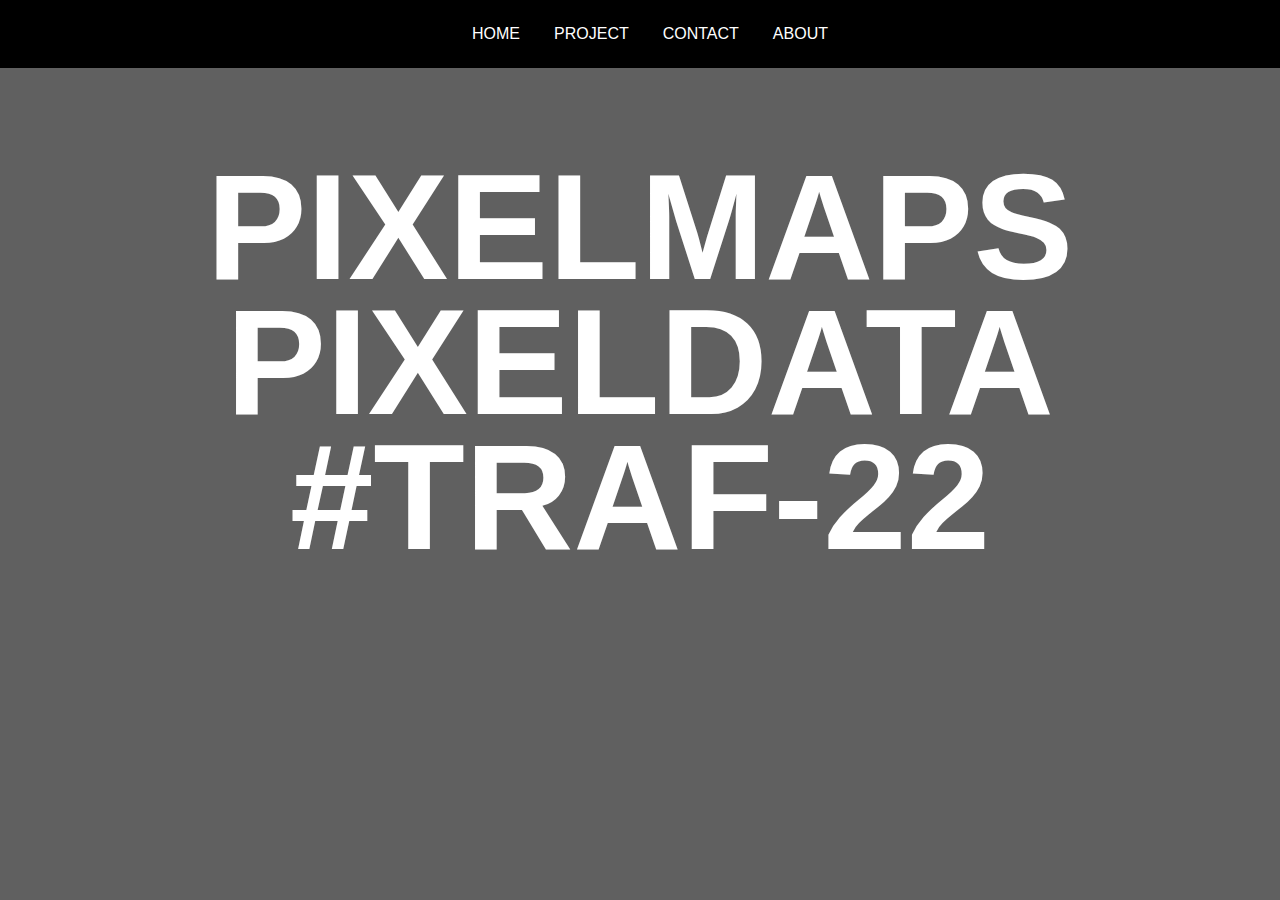
<file: index.html>
<html>

<head>
    <meta charset="UTF-8">
    <script language="javascript" type="text/javascript" src="libraries/p5.js"></script>
    <script language="javascript" src="libraries/p5.dom.js"></script>
      <link rel="stylesheet" href="stylesheet.css">
</head>
<body>
    <div class="navbar">
      <ul>
        <li><a href="./">HOME</a></li>
        <li><a href="./Project">PROJECT</a></li>
        <li ><a href="./Contact">CONTACT</a></li>
        <li ><a href="./About">ABOUT  </a></li>
      </ul>
      </div>

    <h1>PIXELMAPS <br>PIXELDATA <br>#TRAF-22</h1>
      
   
    <footer>
    </footer>
    
      
</body>
</html>
</file>
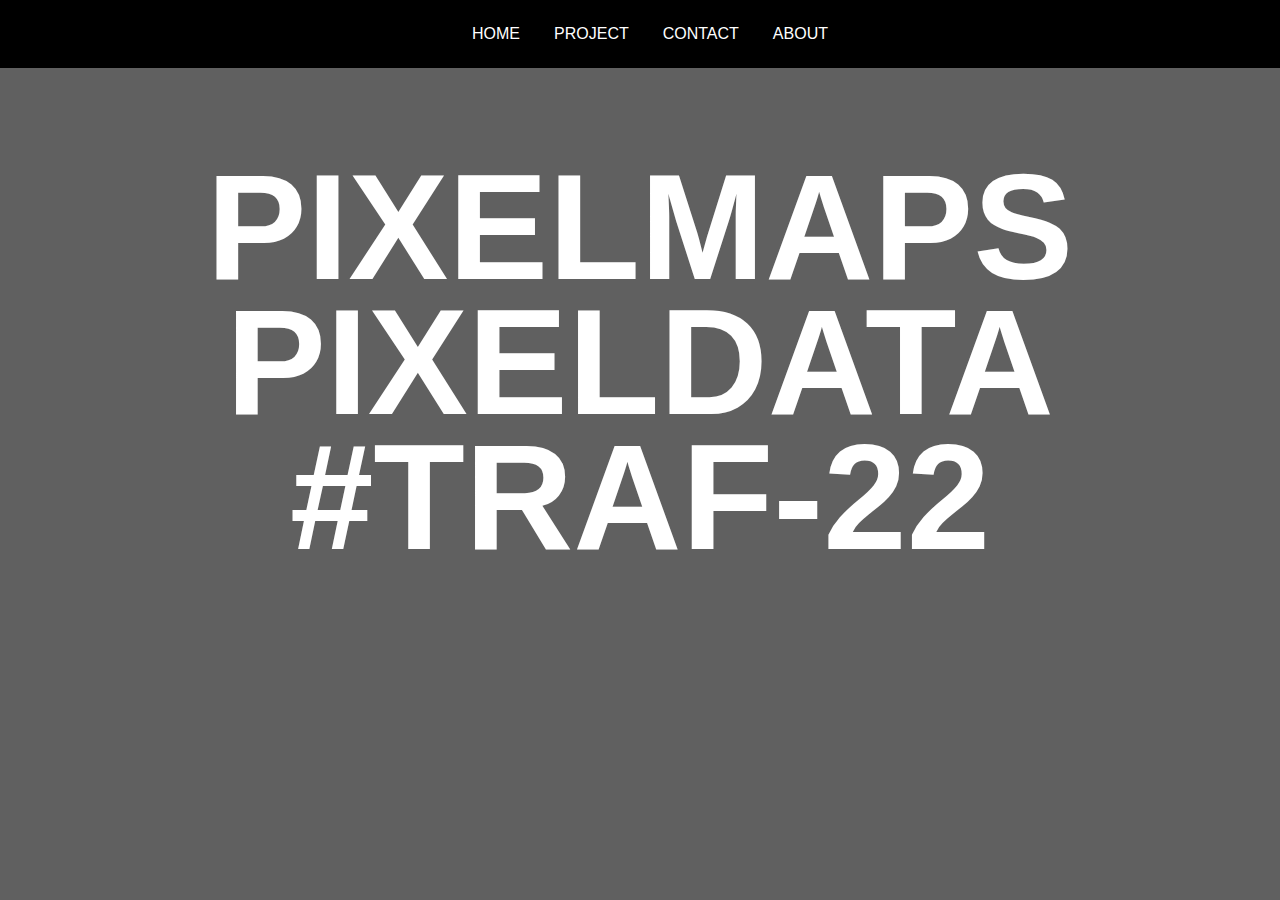
<file: Index.html>
<html>

<head>
    <meta charset="UTF-8">
    <script language="javascript" type="text/javascript" src="libraries/p5.js"></script>
    <!-- uncomment lines below to include extra p5 libraries -->
    <script language="javascript" src="libraries/p5.dom.js"></script>
    <!--<script language="javascript" src="libraries/p5.sound.js"></script>-->
    <!-- <script language="javascript" type="text/javascript" src="sketch.js"></script> -->
    <!-- this line removes any default padding and style. you might only need one of these values set. -->
     <link rel="stylesheet" href="stylesheet.css">
</head>
<body>
    <!-- <div class="frist-img" ></div> -->
    <div class="navbar">
        <ul>
          <li><a href="index.html">HOME</a></li>
          <li><a href="Project.html">PROJECT</a></li>
          <li ><a href="Contact.html">CONTACT</a></li>
          <li ><a href="About.html">ABOUT</a></li>
        </ul>
      </div>

    <h1>PIXELMAPS <br>PIXELDATA <br>#TRAF-22</h1>
      
   
    <footer>
    </footer>
    
      <!-- <div id="website"></div>   -->
      
</body>
</html>
</file>
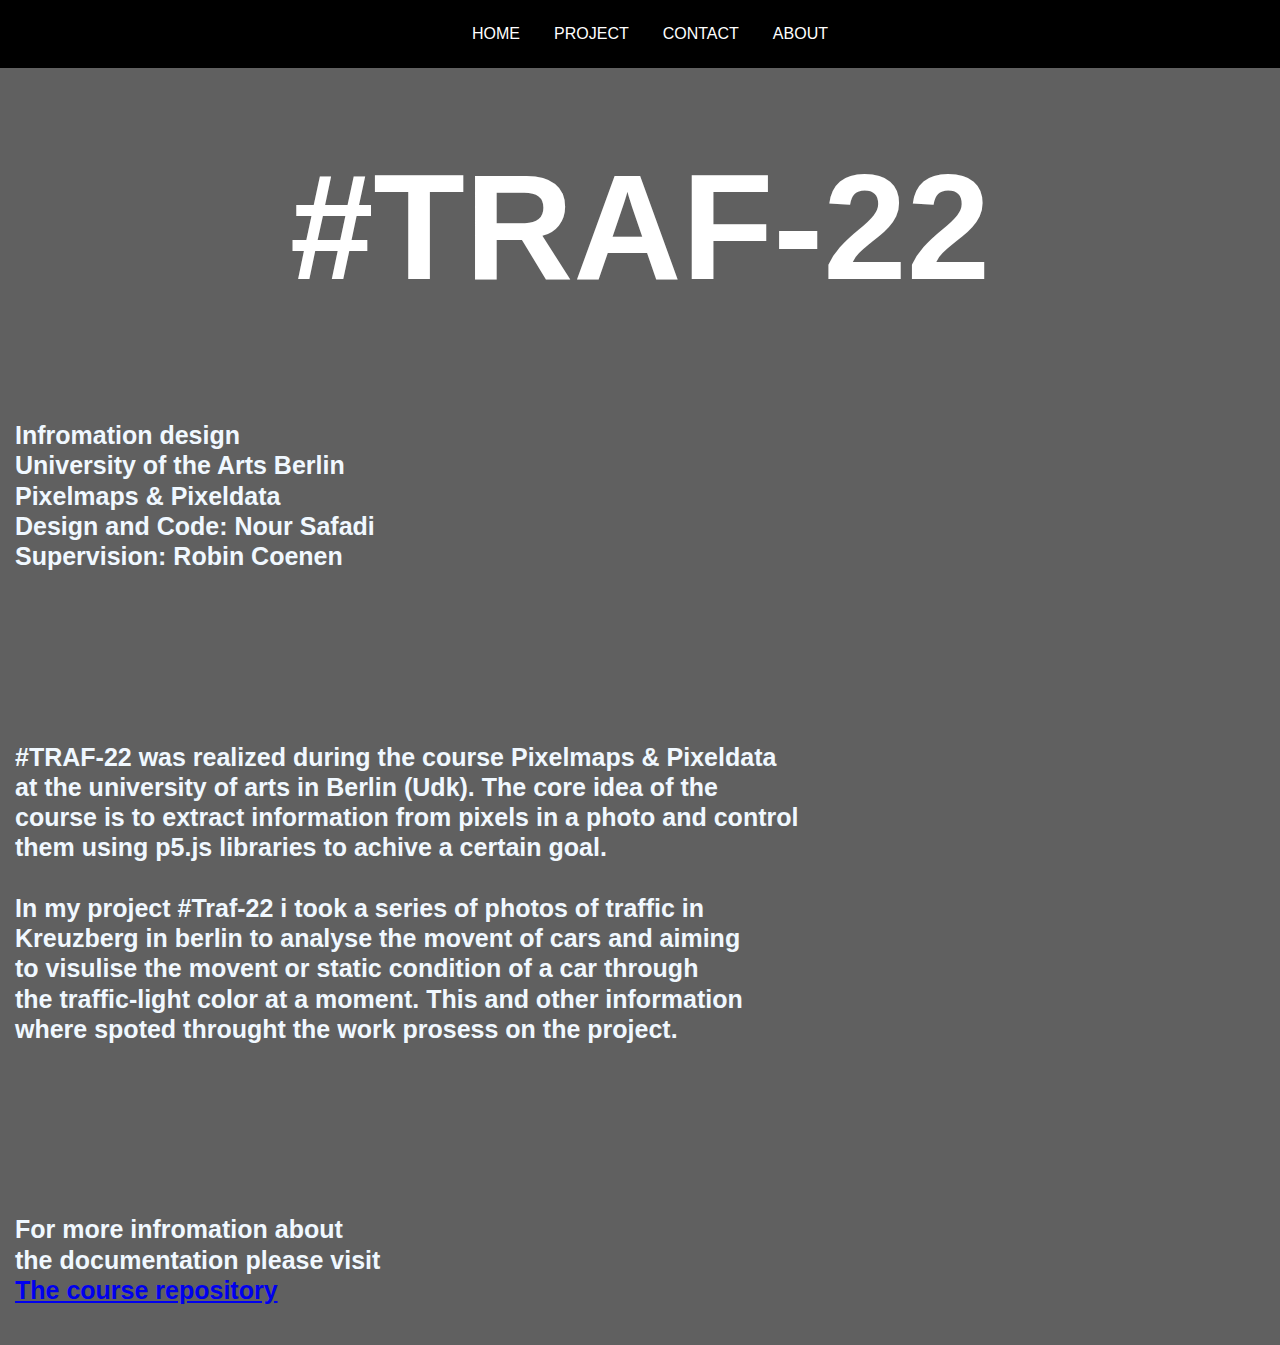
<file: About.html>
<html>
<head>
    <meta charset="UTF-8">
    <script language="javascript" type="text/javascript" src="libraries/p5.js"></script>
    <script language="javascript" src="libraries/p5.dom.js"></script>
    <script language="javascript" type="text/javascript" src="sketch.js"></script>
     <link rel="stylesheet" href="stylesheet.css">
</head>
<body>
    <div class="navbar">
        <ul>
          <li><a href="./">HOME</a></li>
          <li><a href="./Project">PROJECT</a></li>
          <li ><a href="./Contact">CONTACT</a></li>
          <li ><a href="./About">ABOUT  </a></li>
        </ul>
      </div>

    <h1>#TRAF-22</h1>
    
    <h3>Infromation design <br>
    University of the Arts Berlin <br>
    Pixelmaps & Pixeldata <br>
    Design and Code: Nour Safadi <br> 
    Supervision: Robin Coenen
  </h3>

    <h3><br> 
    #TRAF-22 was realized during the course Pixelmaps & Pixeldata <br> 
    at the university of arts in Berlin (Udk). The core idea of the <br>
    course is to extract information from pixels in a photo and control<br>
    them using p5.js libraries to achive a certain goal. <br>
    <br>
    In my project #Traf-22 i took a series of photos of traffic in<br> Kreuzberg in  berlin to analyse 
    the movent of cars and aiming<br> to visulise the movent or static condition of a car
    through <br>the traffic-light color at a moment. This and other information<br> where spoted 
    throught the work prosess on the project. <br>
    <br>


<h3>For more infromation about <br> the documentation please visit <br> <a href="https://github.com/NourSaf/Pixelmaps-and-Pixeldata-"> The course repository </a> <br> </h3>

    
    <footer>
    </footer>
    
      
</body>
</html>
</file>
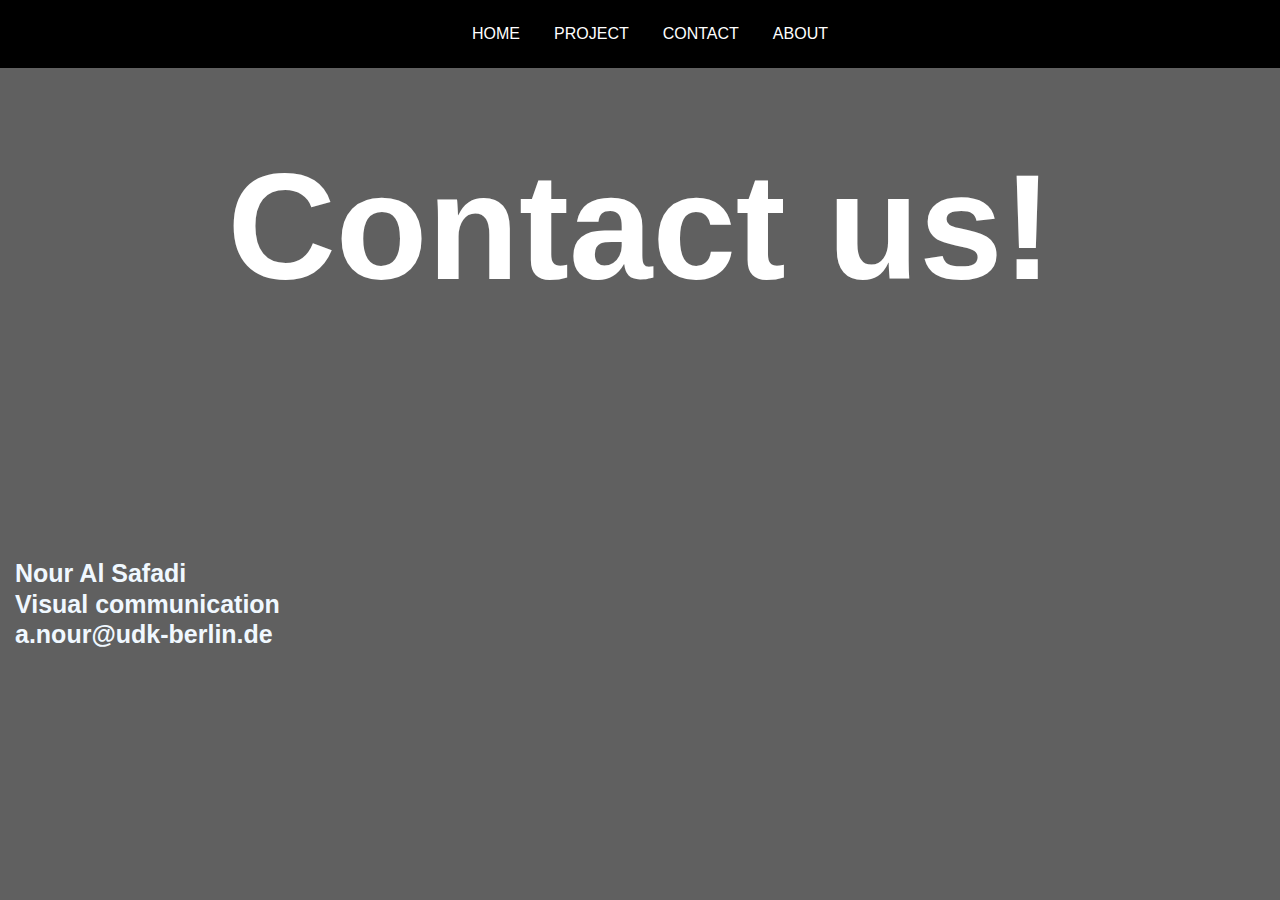
<file: Contact.html>
<html>
<head>
    <meta charset="UTF-8">
    <script language="javascript" type="text/javascript" src="libraries/p5.js"></script>
    <script language="javascript" src="libraries/p5.dom.js"></script>
    <script language="javascript" type="text/javascript" src="sketch.js"></script>
     <link rel="stylesheet" href="stylesheet.css">
</head>
<body>
    <!-- <div class="frist-img" ></div> -->
    <div class="navbar">
          <ul>
            <li><a href="./">HOME</a></li>
            <li><a href="./Project">PROJECT</a></li>
            <li ><a href="./Contact">CONTACT</a></li>
            <li ><a href="./About">ABOUT  </a></li>
          </ul>
      </div>

    <h1>Contact us!</h1>
    <br><br><br><br><br><br>
    <h3><br> 
    Nour Al Safadi <br>
    Visual communication <br>
    a.nour@udk-berlin.de
    <br>
    
    <footer>
    </footer>
    
      <!-- <div id="website"></div>   -->
      
</body>
</html>
</file>
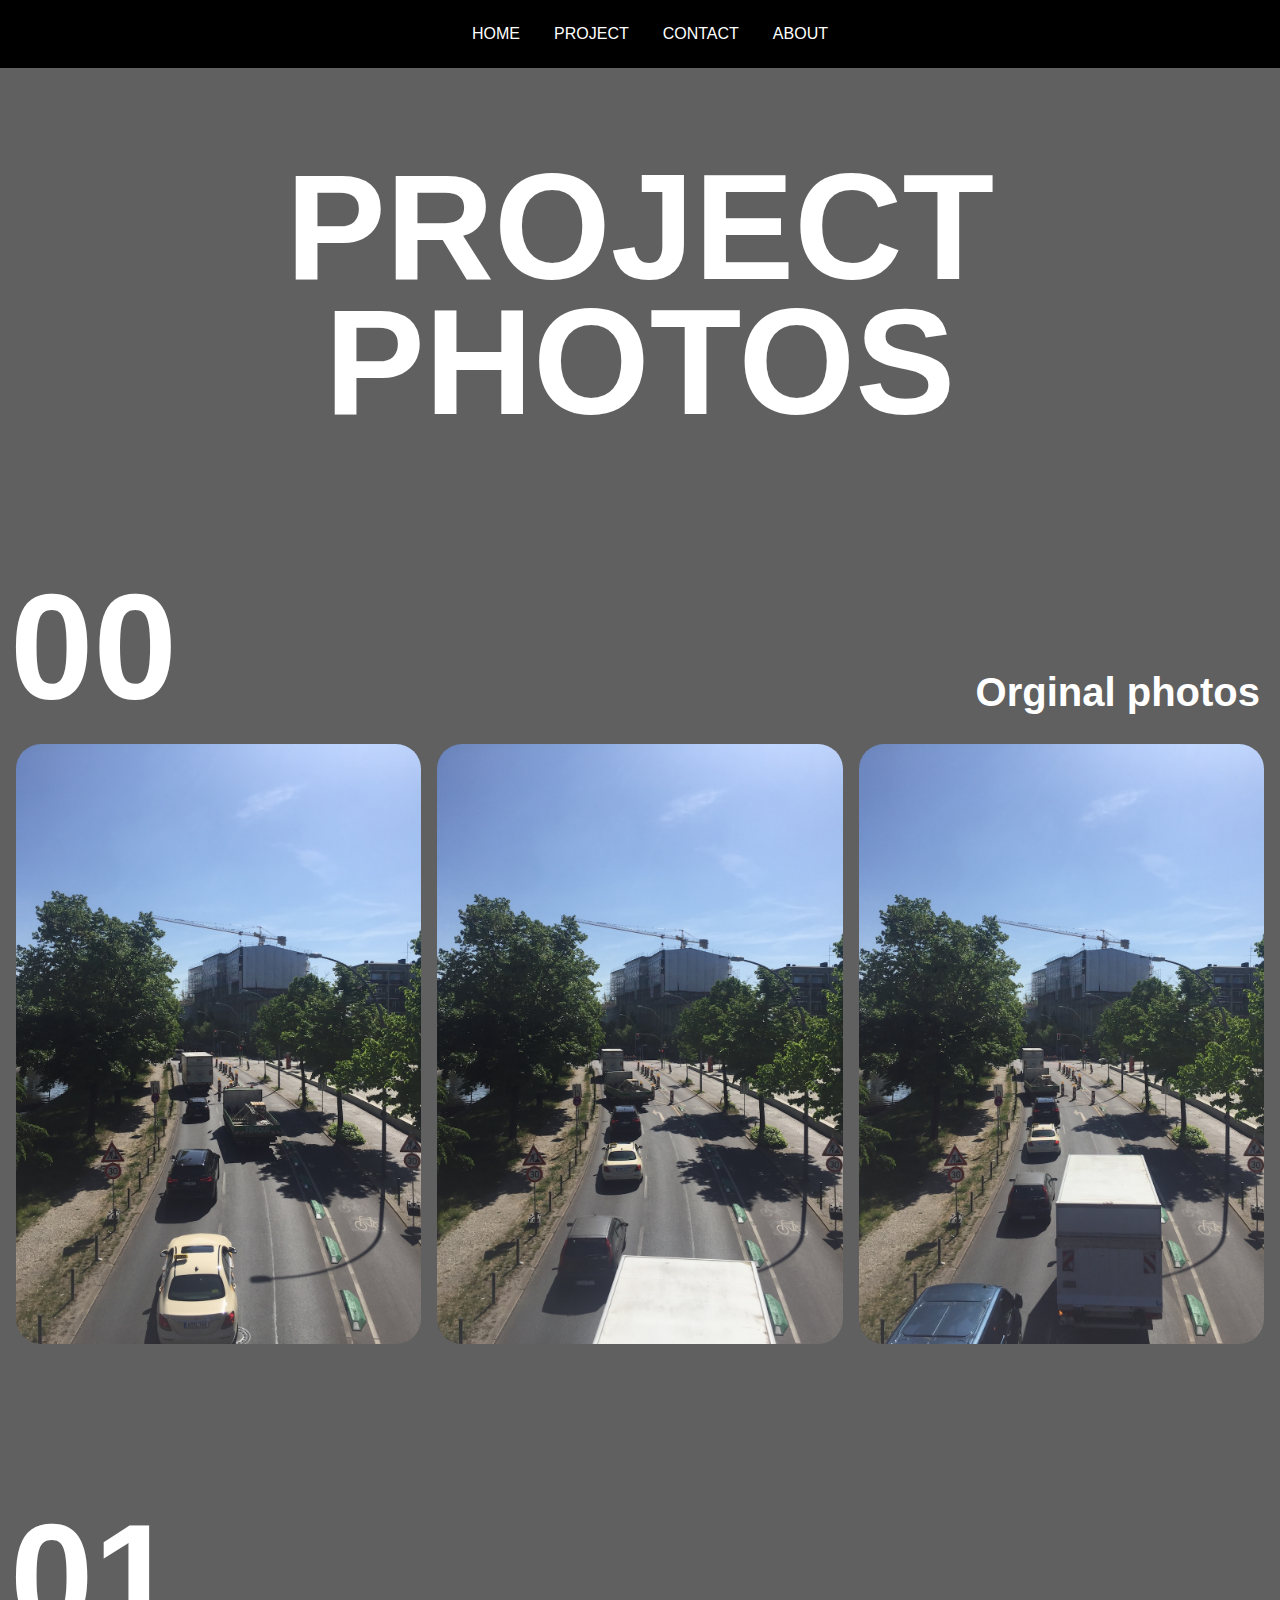
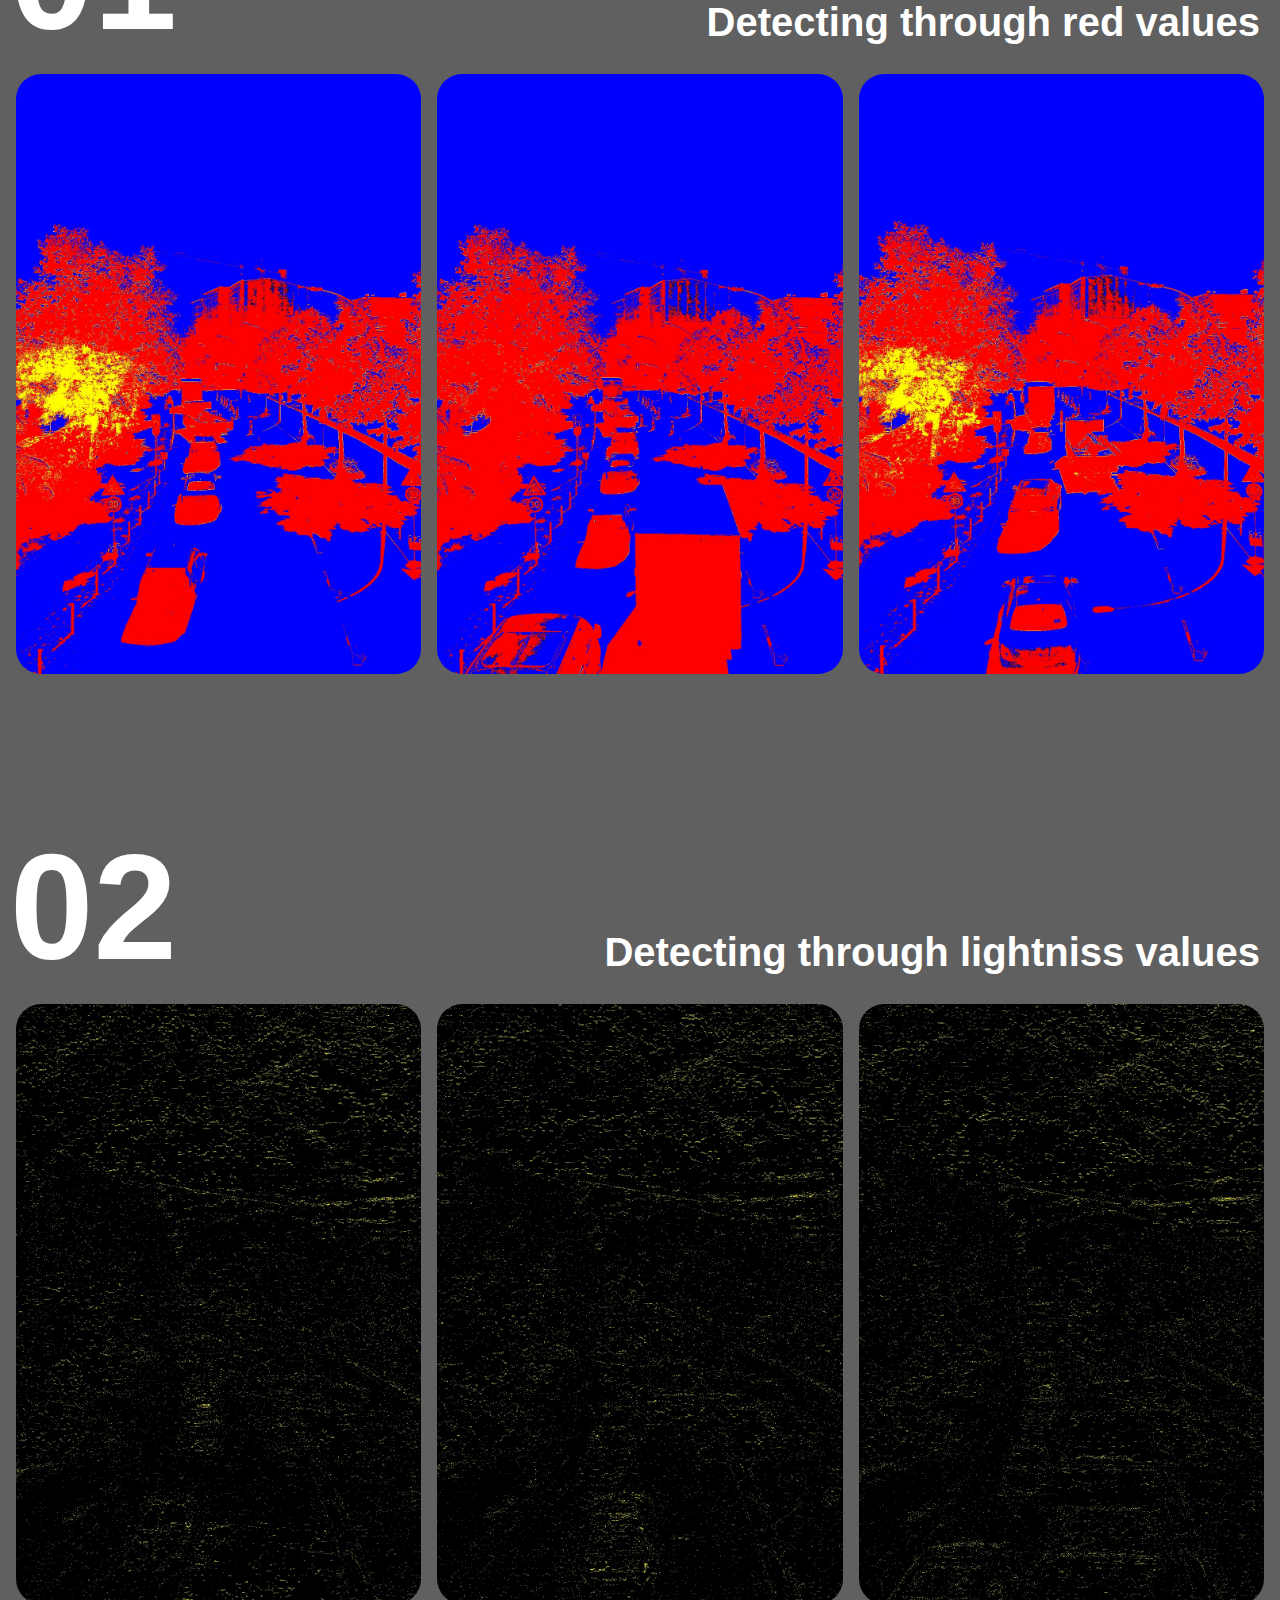
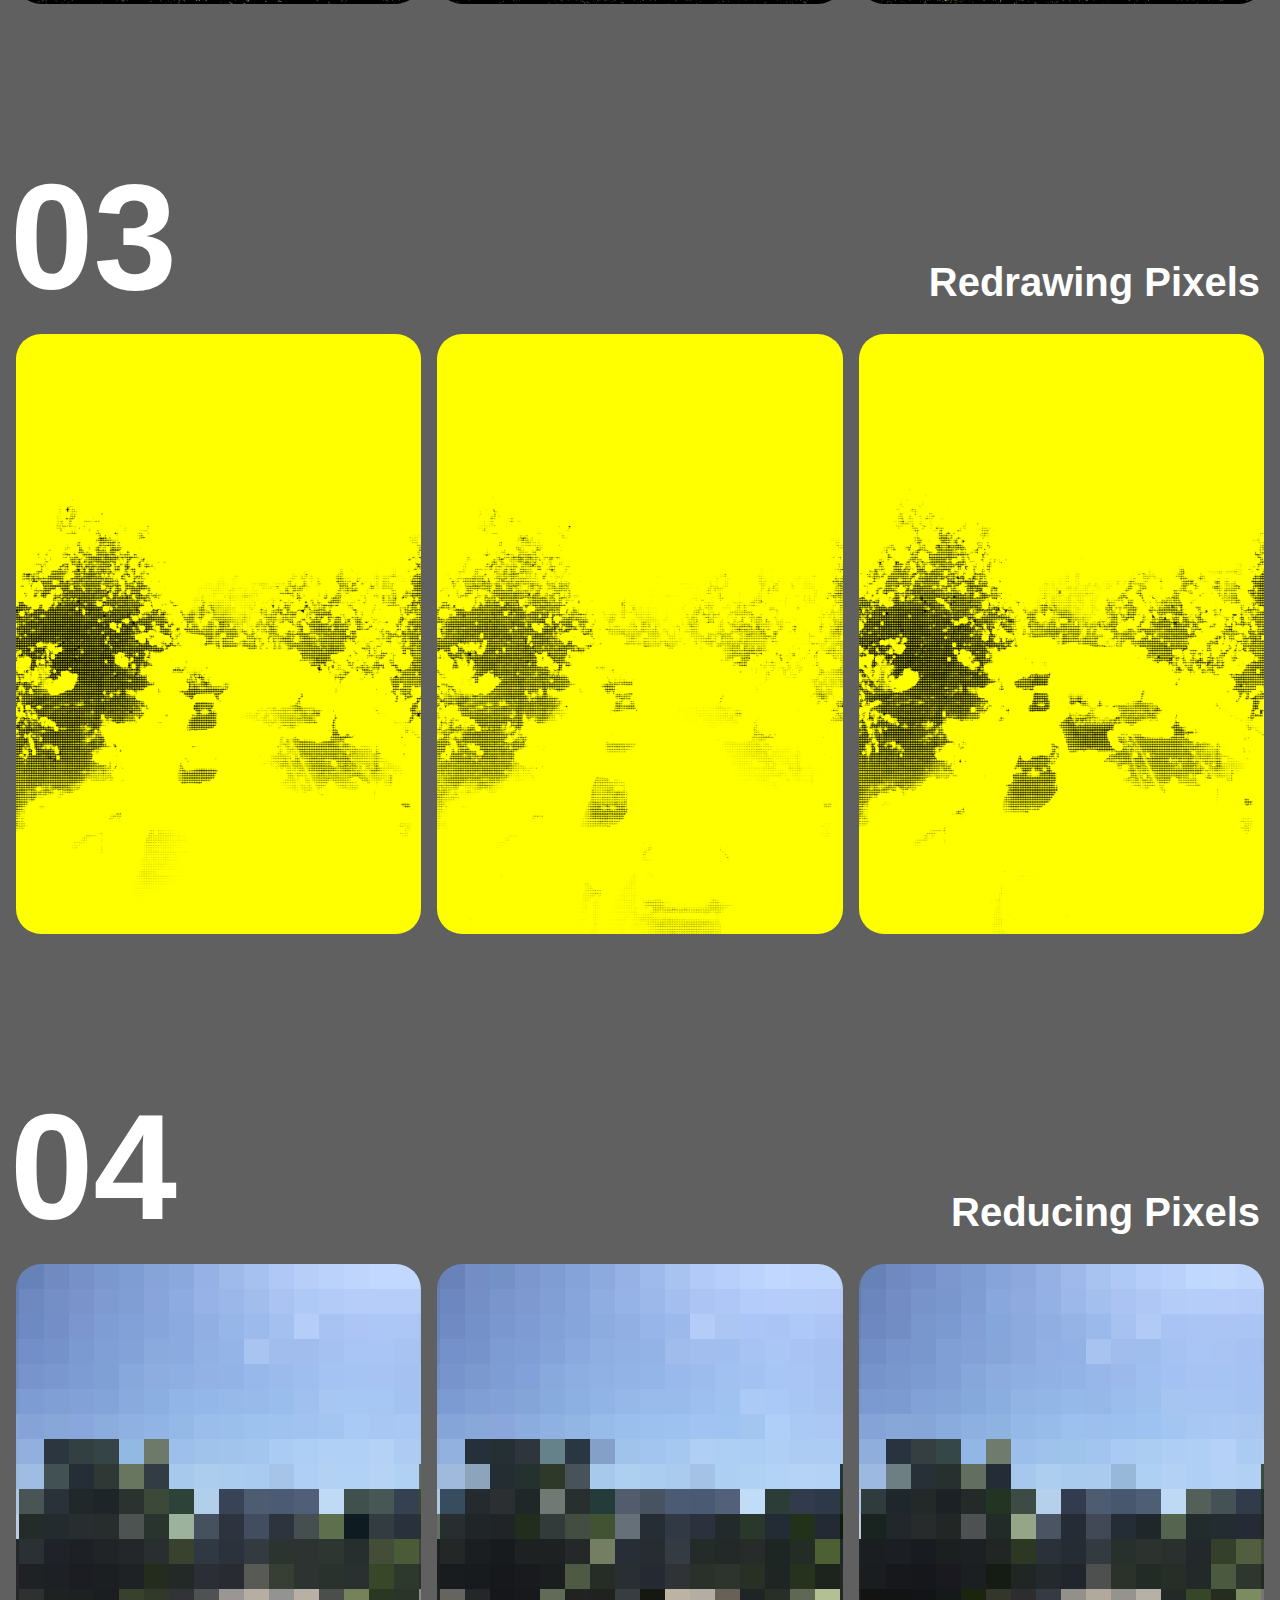
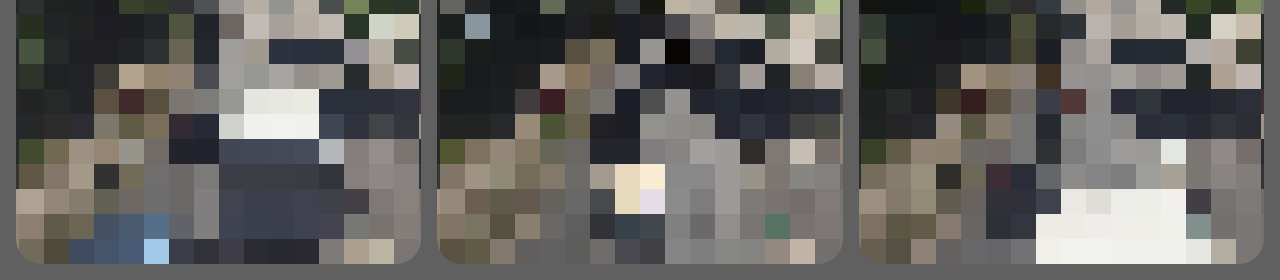
<file: Project.html>
<html>
<head>
    <meta charset="UTF-8">
    <script language="javascript" type="text/javascript" src="libraries/p5.js"></script>
    <script language="javascript" src="libraries/p5.dom.js"></script>
    <script language="javascript" type="text/javascript" src="sketch.js"></script>
     <link rel="stylesheet" href="stylesheet.css">
</head>

<body>
    <div class="navbar">
      <ul>
        <li><a href="./">HOME</a></li>
        <li><a href="./Project">PROJECT</a></li>
        <li ><a href="./Contact">CONTACT</a></li>
        <li ><a href="./About">ABOUT  </a></li>
      </ul>
      </div>

   <h1>PROJECT<br> PHOTOS </h1>

      <h4>00</h4>
      <h2>Orginal photos</h2>
      <div class="photo-grid"> 
        <img src="Material/04_Raw photos/IMG_3861.JPG" alt="Orginal 01">  
        <img src="Material/04_Raw photos/IMG_3862.JPG" alt="Orginal 02">
        <img src="Material/04_Raw photos/IMG_3863.JPG" alt="Orginal 03">
      </div>

 

    <h4>01</h4>
    <h2>Detecting through red values</h2>
    <div class="photo-grid">
      <img src="Material/01_New/Detacting traffic 01/Image01 (4).jpg" alt="Detecting Traffic 02">
      <img src="Material/01_New/Detacting traffic 01/Image01 (5).jpg" alt="Detecting Traffic 02">
      <img src="Material/01_New/Detacting traffic 01/Image01 (3).jpg" alt="Detecting Traffic 03">
    </div>
      

    <h4>02</h4>
    <h2>Detecting through lightniss values</h2>
    <div class="photo-grid">
      <img src="Material/01_New/Compare/img (1).jpg" alt="Compare 01">
      <img src="Material/01_New/Compare/img (2).jpg" alt="Compare 02">
      <img src="Material/01_New/Compare/img.jpg"     alt="Compare 03">
    </div>

    <h4>03</h4>
    <h2>Redrawing Pixels</h2>
    <div class="photo-grid">
      <img src="Material/01_New/Input_you can see the light/Download (1).png" alt="Lighting 01">
      <img src="Material/01_New/Input_you can see the light/Download (2).png" alt="Lighting 02">
      <img src="Material/01_New/Input_you can see the light/Download.png"     alt="Lighting 03">
    </div>
    
    <h4>04</h4>
    <h2>Reducing Pixels</h2>
    <div class="photo-grid">
      <img src="Material/01_New/Reducing/Download (1).png" alt="Reduce 01">
      <img src="Material/01_New/Reducing/Download (2).png" alt="Reduce 02">
      <img src="Material/01_New/Reducing/Download.png"     alt="Reduce 03">
    </div>

    


    <footer>
    </footer>
    
</body>
</html>
</file>
<file: stylesheet.css>
body{
    margin: 0px;

    background-color: rgb(96, 96, 96);
    ;

}

ul{
    background-color: black;
    position: fixed;
    top: 0;
    width: 100%;
    margin: 0;
    padding:10;
    text-align: center;
    
}

li{
    display: inline-block;
    padding: 15px;

}

li a {
    color: rgb(255, 255, 255);
    font-family: Arial, Helvetica, sans-serif;
    text-decoration:none;
    text-align: center;
}

li a:hover{
    color: red;
    
}

.active{
    text-decoration: underline;
}

h1{
    font-family:Impact, Haettenschweiler, 'Arial Narrow Bold', sans-serif;
    font-size: 150;
    font-weight:bold;

    color: rgb(255, 255, 255);

    text-align: center;
    line-height: 0.9;

    margin-bottom: 0px;
    margin-top: 160px;

}

h1:hover{
    color:red;
}


h2{
    font-family: Impact, Haettenschweiler, 'Arial Narrow Bold', sans-serif;
    font-weight:bold;
    font-size: 40px;
    color: rgb(255, 255, 255);
    /* padding-top: 30; */
    /* padding: 20px; */
    text-align: right;
    margin-bottom: 0px;
    margin-top: -35px;
    
    margin-right: 20;
    line-height: 0.6;

}

h3{
    font-family:Arial, Helvetica, sans-serif;
    font-size: 25px;
    color:aliceblue;
    padding: 15px;
    text-align: left;
    tab-size:  10px;
    line-height: 1.21;
    margin-top: 110px;
}

h4{
    font-family:Impact, Haettenschweiler, 'Arial Narrow Bold', sans-serif;

    font-size: 150;
    font-weight:bold;
    color: rgb(255, 255, 255);
  
    /* padding: 10px; */
    text-align: left;
    line-height: 0.9;
    /* padding-top: 0px; */
    margin-bottom: 0px;
    margin-top: 150px;

    padding-left: 10px;
}
p {

    font-family: Arial, Helvetica, sans-serif;
    color: rgb(0, 0, 0);
    font-size: 40px;
    padding-left: 10px;
    font-weight: 600;
}

#myPRE {
    font-family: Arial, Helvetica, sans-serif;
    font-size: 17px;
    color: rgb(0, 0, 0);
    tab-size:30;
    text-align: center;
    line-height: 0.8;
    padding-left: 20px;
  }

.frist-img{
    background-image: url("./PixelMaps-Pixels_02.png");
    background-size: 700px;
    height: 700px;
    background-position: center;
}

/* Imges Grid */
.photo-grid{

    --gap: 16px;
    --num-cols:3;
    --row-height:600px;

    box-sizing: border-box;
    padding: var(--gap);

    display: grid;
    grid-template-columns: repeat(var(--num-cols), 1fr);
    grid-auto-rows: var(--row-height);
    gap: var(--gap);
    padding-top: 40;


}

.photo-grid > img {
    border-radius: 25px;
    width: 100%;
    height:100%;
    object-fit: cover;
    
}

.active{
    background-color:red;
}

.DOWNLOAD01 {
   text-align: left;
   padding-left: 30px;
}

.DOWNLOAD02 {
    text-align: center;
 }

 .DOWNLOAD03 {
    text-align: right;
    padding-right: 30px;

 }
/* responsive */


@media screen and (max-width: 1024px){
    .photo-grid{
        --num-cols:1;
        --row-height: 400px;
    }

    h1{
        font-family:Impact, Haettenschweiler, 'Arial Narrow Bold', sans-serif;
        font-size: 100;
        font-weight:bold;
        color: whitesmoke;
        padding-inline-start: 20px;
        text-align: center;
    }

h2 {
    font-size: 20px;
}

h4{
    font-size: 100px;
}
    }
</file>
